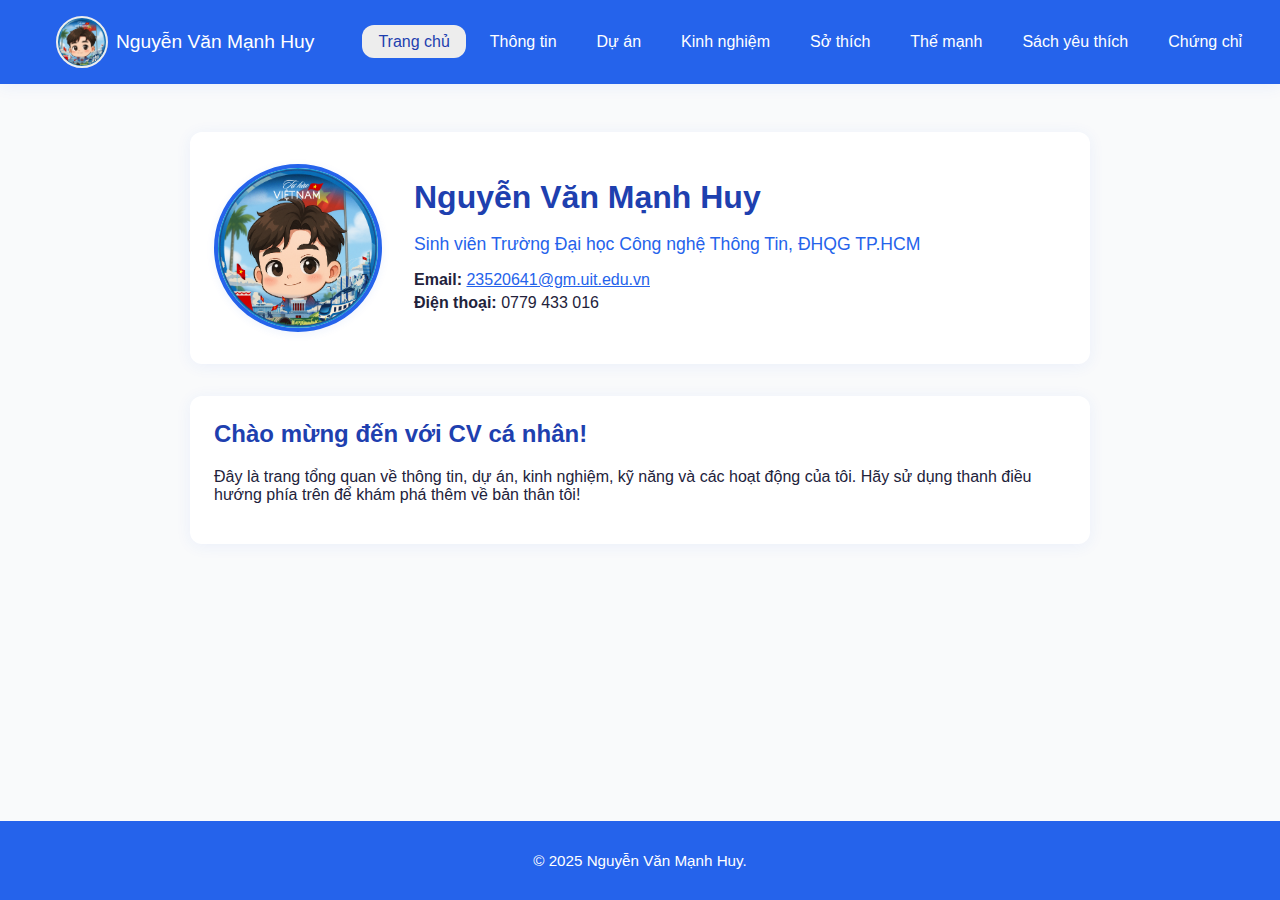
<file: index.html>
<!DOCTYPE html>
<html lang="vi">
<head>
  <meta charset="UTF-8">
  <meta name="viewport" content="width=device-width, initial-scale=1.0">
  <title>Trang chủ - Nguyễn Văn Mạnh Huy</title>
  <link rel="stylesheet" href="css/styles.css">
</head>
<body>
  <header>
    <nav class="navbar" aria-label="Main navigation">
      <div class="navbar-container">
        <a href="index.html" class="logo" tabindex="1">
          <img src="images/frame_image.png" alt="Ảnh đại diện Nguyễn Văn Mạnh Huy" width="48" height="48" loading="lazy">
          <span>Nguyễn Văn Mạnh Huy</span>
        </a>
        <ul>
          <li class="active"><a href="index.html" tabindex="2">Trang chủ</a></li>
          <li><a href="info.html" tabindex="3">Thông tin</a></li>
          <li><a href="projects.html" tabindex="4">Dự án</a></li>
          <li><a href="experience.html" tabindex="5">Kinh nghiệm</a></li>
          <li><a href="hobbies.html" tabindex="6">Sở thích</a></li>
          <li><a href="strengths.html" tabindex="7">Thế mạnh</a></li>
          <li><a href="favorite-books.html" tabindex="8">Sách yêu thích</a></li>
          <li><a href="certificates.html" tabindex="9">Chứng chỉ</a></li>
          <li><a href="gallery.html" tabindex="10">Gallery</a></li>
        </ul>
      </div>
    </nav>
  </header>
  <main>
    <section class="hero" style="margin-bottom: 2rem;">
      <img src="images/frame_image.png" alt="Ảnh đại diện Nguyễn Văn Mạnh Huy" class="avatar-large" width="160" height="160" loading="lazy">
      <div class="hero-info">
        <h1 tabindex="10">Nguyễn Văn Mạnh Huy</h1>
        <p class="subtitle">Sinh viên Trường Đại học Công nghệ Thông Tin, ĐHQG TP.HCM</p>
        <ul class="contact-list">
          <li><strong>Email:</strong> <a href="mailto:23520641@gm.uit.edu.vn" tabindex="11">23520641@gm.uit.edu.vn</a></li>
          <li><strong>Điện thoại:</strong> <span tabindex="12">0779 433 016</span></li>
        </ul>
      </div>
    </section>
    <section>
      <h2 tabindex="14">Chào mừng đến với CV cá nhân!</h2>
      <p>
        Đây là trang tổng quan về thông tin, dự án, kinh nghiệm, kỹ năng và các hoạt động của tôi. Hãy sử dụng thanh điều hướng phía trên để khám phá thêm về bản thân tôi!
      </p>
    </section>
  </main>
  <footer>
    <p>&copy; 2025 Nguyễn Văn Mạnh Huy.</p>
  </footer>
</body>
</html>
</file>
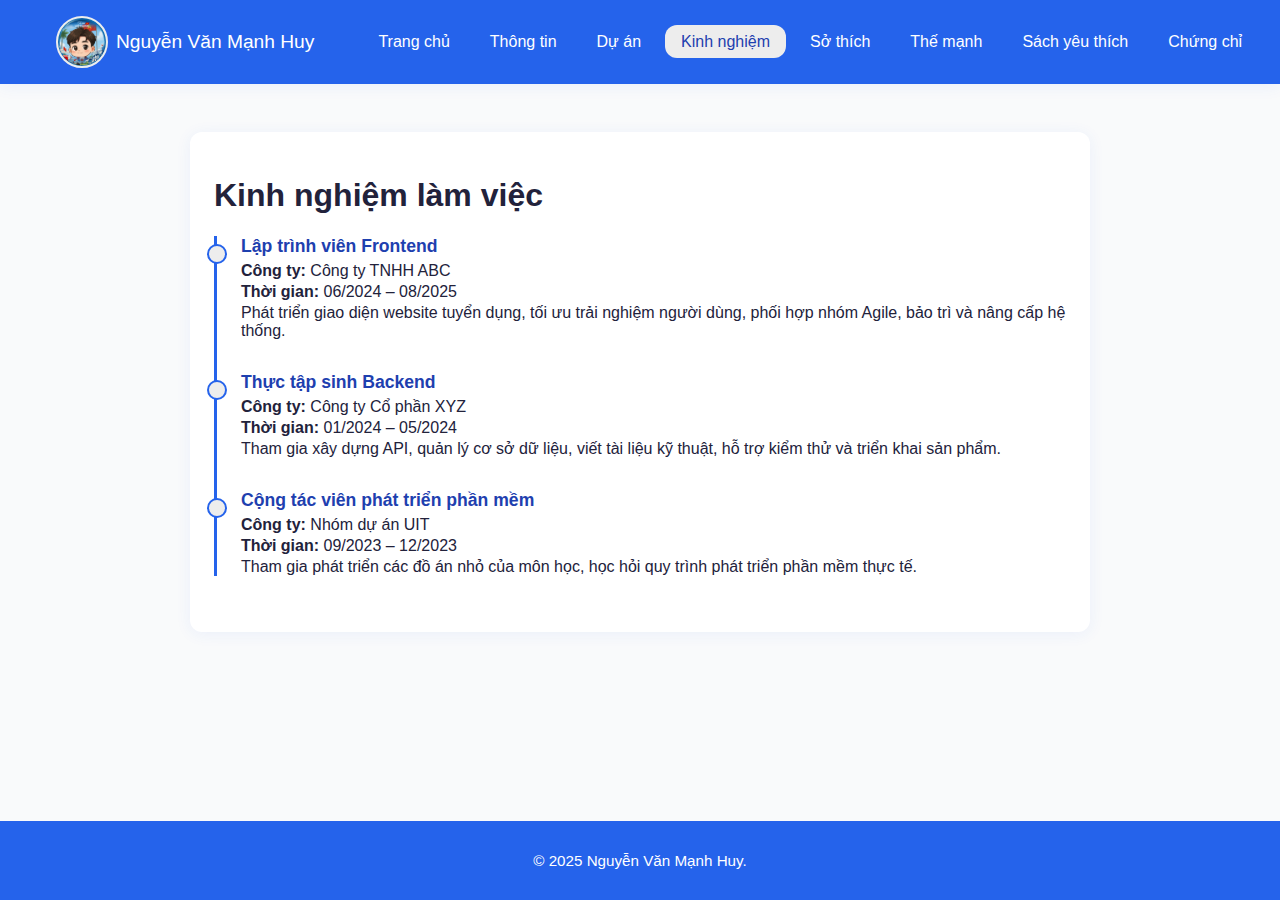
<file: experience.html>
<!DOCTYPE html>
<html lang="vi">
<head>
  <meta charset="UTF-8">
  <meta name="viewport" content="width=device-width, initial-scale=1.0">
  <title>Kinh nghiệm - Nguyễn Văn Mạnh Huy</title>
  <link rel="stylesheet" href="css/styles.css">
</head>
<body>
  <header>
    <nav class="navbar" aria-label="Main navigation">
      <div class="navbar-container">
        <a href="index.html" class="logo" tabindex="1">
          <img src="images/frame_image.png" alt="Ảnh đại diện Nguyễn Văn Mạnh Huy" width="48" height="48" loading="lazy">
          <span>Nguyễn Văn Mạnh Huy</span>
        </a>
        <ul>
          <li><a href="index.html" tabindex="2">Trang chủ</a></li>
          <li><a href="info.html" tabindex="3">Thông tin</a></li>
          <li><a href="projects.html" tabindex="4">Dự án</a></li>
          <li class="active"><a href="experience.html" tabindex="5">Kinh nghiệm</a></li>
          <li><a href="hobbies.html" tabindex="6">Sở thích</a></li>
          <li><a href="strengths.html" tabindex="7">Thế mạnh</a></li>
          <li><a href="favorite-books.html" tabindex="8">Sách yêu thích</a></li>
          <li><a href="certificates.html" tabindex="9">Chứng chỉ</a></li>
          <li><a href="gallery.html" tabindex="10">Gallery</a></li>
        </ul>
      </div>
    </nav>
  </header>
  <main>
    <section>
      <h1 tabindex="10">Kinh nghiệm làm việc</h1>
      <ul class="timeline">
        <li>
          <div class="timeline-content">
            <h2>Lập trình viên Frontend</h2>
            <p><strong>Công ty:</strong> Công ty TNHH ABC</p>
            <p><strong>Thời gian:</strong> 06/2024 – 08/2025</p>
            <p>Phát triển giao diện website tuyển dụng, tối ưu trải nghiệm người dùng, phối hợp nhóm Agile, bảo trì và nâng cấp hệ thống.</p>
          </div>
        </li>
        <li>
          <div class="timeline-content">
            <h2>Thực tập sinh Backend</h2>
            <p><strong>Công ty:</strong> Công ty Cổ phần XYZ</p>
            <p><strong>Thời gian:</strong> 01/2024 – 05/2024</p>
            <p>Tham gia xây dựng API, quản lý cơ sở dữ liệu, viết tài liệu kỹ thuật, hỗ trợ kiểm thử và triển khai sản phẩm.</p>
          </div>
        </li>
        <li>
          <div class="timeline-content">
            <h2>Cộng tác viên phát triển phần mềm</h2>
            <p><strong>Công ty:</strong> Nhóm dự án UIT</p>
            <p><strong>Thời gian:</strong> 09/2023 – 12/2023</p>
            <p>Tham gia phát triển các đồ án nhỏ của môn học, học hỏi quy trình phát triển phần mềm thực tế.</p>
          </div>
        </li>
      </ul>
    </section>
  </main>
  <footer>
    <p>&copy; 2025 Nguyễn Văn Mạnh Huy.</p>
  </footer>
</body>
</html>
</file>
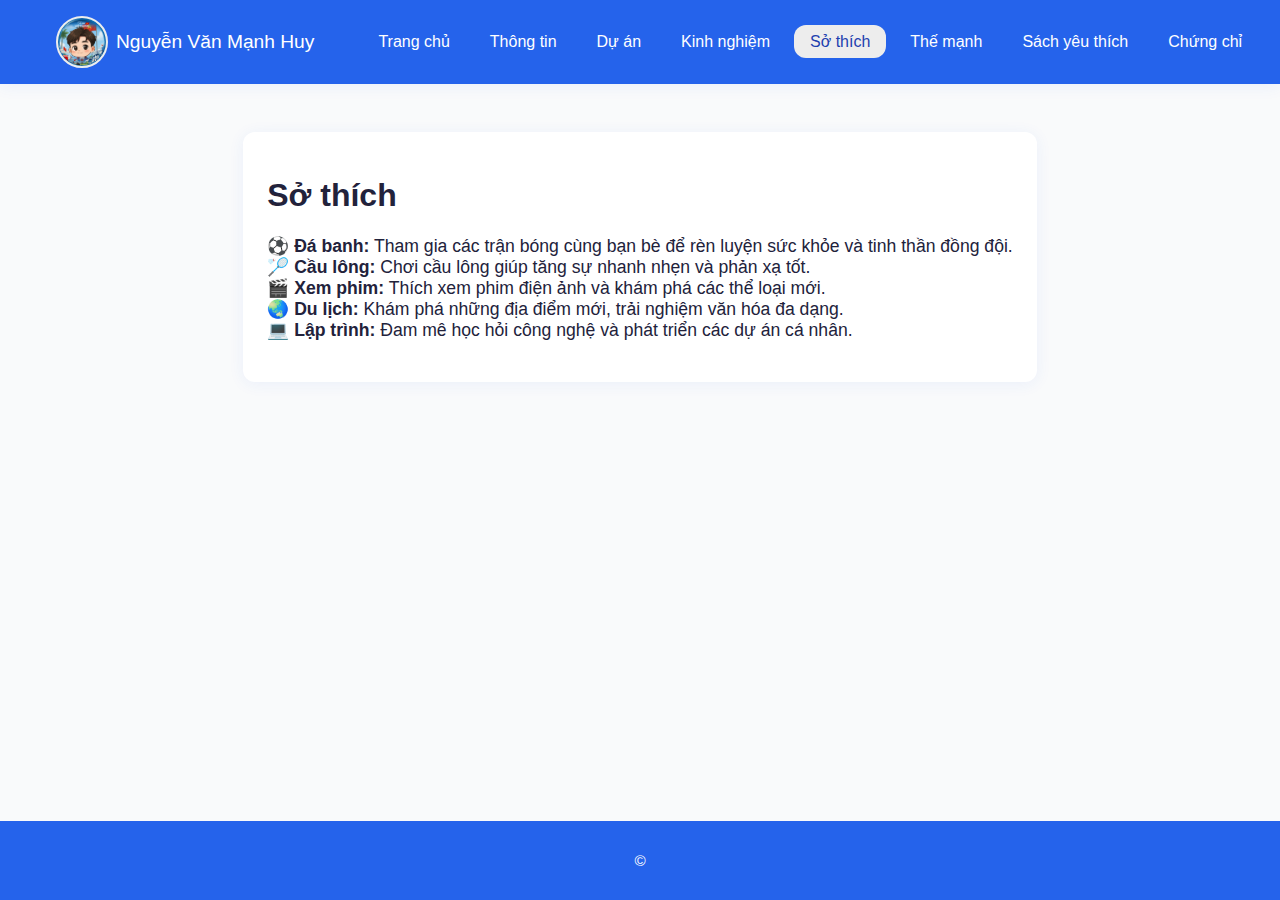
<file: hobbies.html>
<!DOCTYPE html>
<html lang="vi">
<head>
  <meta charset="UTF-8">
  <meta name="viewport" content="width=device-width, initial-scale=1.0">
  <title>Sở thích - Nguyễn Văn Mạnh Huy</title>
  <link rel="stylesheet" href="css/styles.css">
</head>
<body>
  <header>
    <nav class="navbar" aria-label="Main navigation">
      <div class="navbar-container">
        <a href="index.html" class="logo" tabindex="1">
          <img src="images/frame_image.png" alt="Ảnh đại diện Nguyễn Văn Mạnh Huy" width="48" height="48" loading="lazy">
          <span>Nguyễn Văn Mạnh Huy</span>
        </a>
        <ul>
          <li><a href="index.html" tabindex="2">Trang chủ</a></li>
          <li><a href="info.html" tabindex="3">Thông tin</a></li>
          <li><a href="projects.html" tabindex="4">Dự án</a></li>
          <li><a href="experience.html" tabindex="5">Kinh nghiệm</a></li>
          <li class="active"><a href="hobbies.html" tabindex="6">Sở thích</a></li>
          <li><a href="strengths.html" tabindex="7">Thế mạnh</a></li>
          <li><a href="favorite-books.html" tabindex="8">Sách yêu thích</a></li>
          <li><a href="certificates.html" tabindex="9">Chứng chỉ</a></li>
          <li><a href="gallery.html" tabindex="10">Gallery</a></li>
        </ul>
      </div>
    </nav>
  </header>
  <main>
    <section>
      <h1 tabindex="10">Sở thích</h1>
    <ul style="list-style: none; padding: 0; font-size: 1.1rem;">
      <li>⚽ <strong>Đá banh:</strong> Tham gia các trận bóng cùng bạn bè để rèn luyện sức khỏe và tinh thần đồng đội.</li>
      <li>🏸 <strong>Cầu lông:</strong> Chơi cầu lông giúp tăng sự nhanh nhẹn và phản xạ tốt.</li>
      <li>🎬 <strong>Xem phim:</strong> Thích xem phim điện ảnh và khám phá các thể loại mới.</li>
      <li>🌏 <strong>Du lịch:</strong> Khám phá những địa điểm mới, trải nghiệm văn hóa đa dạng.</li>
      <li>💻 <strong>Lập trình:</strong> Đam mê học hỏi công nghệ và phát triển các dự án cá nhân.</li>
    </ul>
    </section>
  </main>
  <footer>
    <p>&copy;
</file>
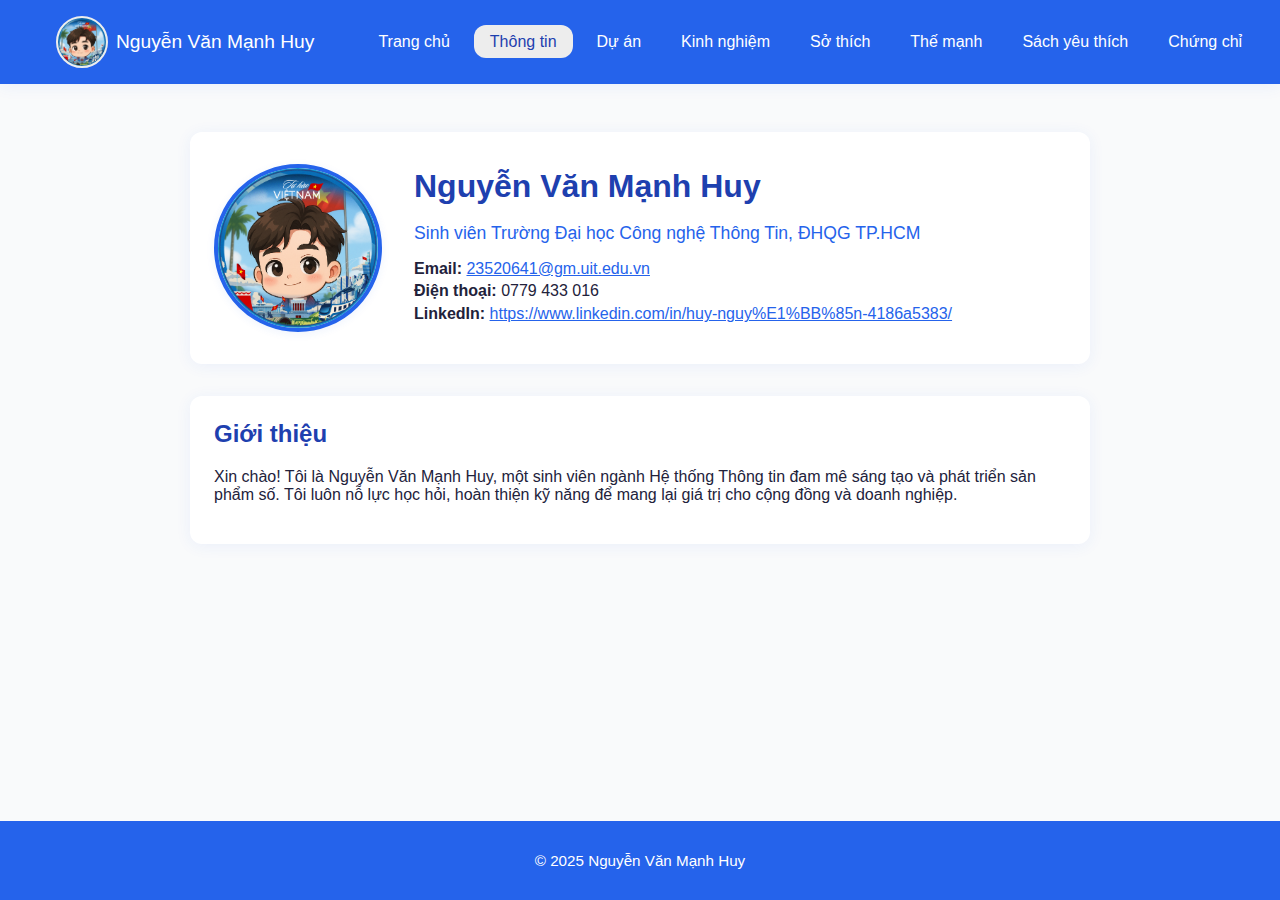
<file: info.html>
<!DOCTYPE html>
<html lang="vi">
<head>
  <meta charset="UTF-8">
  <meta name="viewport" content="width=device-width, initial-scale=1.0">
  <title>Thông tin cá nhân - Nguyễn Văn Mạnh Huy</title>
  <link rel="stylesheet" href="css/styles.css">
</head>
<body>
  <header>
    <nav class="navbar" aria-label="Main navigation">
      <div class="navbar-container">
        <a href="index.html" class="logo" tabindex="1">
          <img src="images/frame_image.png" alt="Ảnh đại diện Nguyễn Văn Mạnh Huy" width="48" height="48" loading="lazy">
          <span>Nguyễn Văn Mạnh Huy</span>
        </a>
        <ul>
          <li><a href="index.html" tabindex="3">Trang chủ</a></li>
          <li class="active"><a href="index.html" tabindex="2">Thông tin</a></li>
          <li><a href="projects.html" tabindex="3">Dự án</a></li>
          <li><a href="experience.html" tabindex="4">Kinh nghiệm</a></li>
          <li><a href="hobbies.html" tabindex="5">Sở thích</a></li>
          <li><a href="strengths.html" tabindex="6">Thế mạnh</a></li>
          <li><a href="favorite-books.html" tabindex="7">Sách yêu thích</a></li>
          <li><a href="certificates.html" tabindex="8">Chứng chỉ</a></li>
          <li><a href="gallery.html" tabindex="9">Gallery</a></li>
        </ul>
      </div>
    </nav>
  </header>
  <main>
    <section class="hero" style="margin-bottom: 2rem;">
      <img src="images/frame_image.png" alt="Ảnh đại diện Nguyễn Văn Mạnh Huy" class="avatar-large" width="160" height="160" loading="lazy">
      <div class="hero-info">
        <h1 tabindex="10">Nguyễn Văn Mạnh Huy</h1>
        <p class="subtitle">Sinh viên Trường Đại học Công nghệ Thông Tin, ĐHQG TP.HCM</p>
        <ul class="contact-list">
          <li><strong>Email:</strong> <a href="mailto:23520641@gm.uit.edu.vn" tabindex="11">23520641@gm.uit.edu.vn</a></li>
          <li><strong>Điện thoại:</strong> <span tabindex="12">0779 433 016</span></li>
          <li><strong>LinkedIn:</strong> <a href="https://www.linkedin.com/in/huy-nguy%E1%BB%85n-4186a5383/" target="_blank" rel="noopener" tabindex="13">https://www.linkedin.com/in/huy-nguy%E1%BB%85n-4186a5383/</a></li>
        </ul>
      </div>
    </section>
    <section>
      <h2 tabindex="14">Giới thiệu</h2>
      <p>
        Xin chào! Tôi là Nguyễn Văn Mạnh Huy, một sinh viên ngành Hệ thống Thông tin đam mê sáng tạo và phát triển sản phẩm số. Tôi luôn nỗ lực học hỏi, hoàn thiện kỹ năng để mang lại giá trị cho cộng đồng và doanh nghiệp.
      </p>
    </section>
  </main>
  <footer>
    <p>&copy; 2025 Nguyễn Văn Mạnh Huy</p>
  </footer>
</body>
</html>
</file>
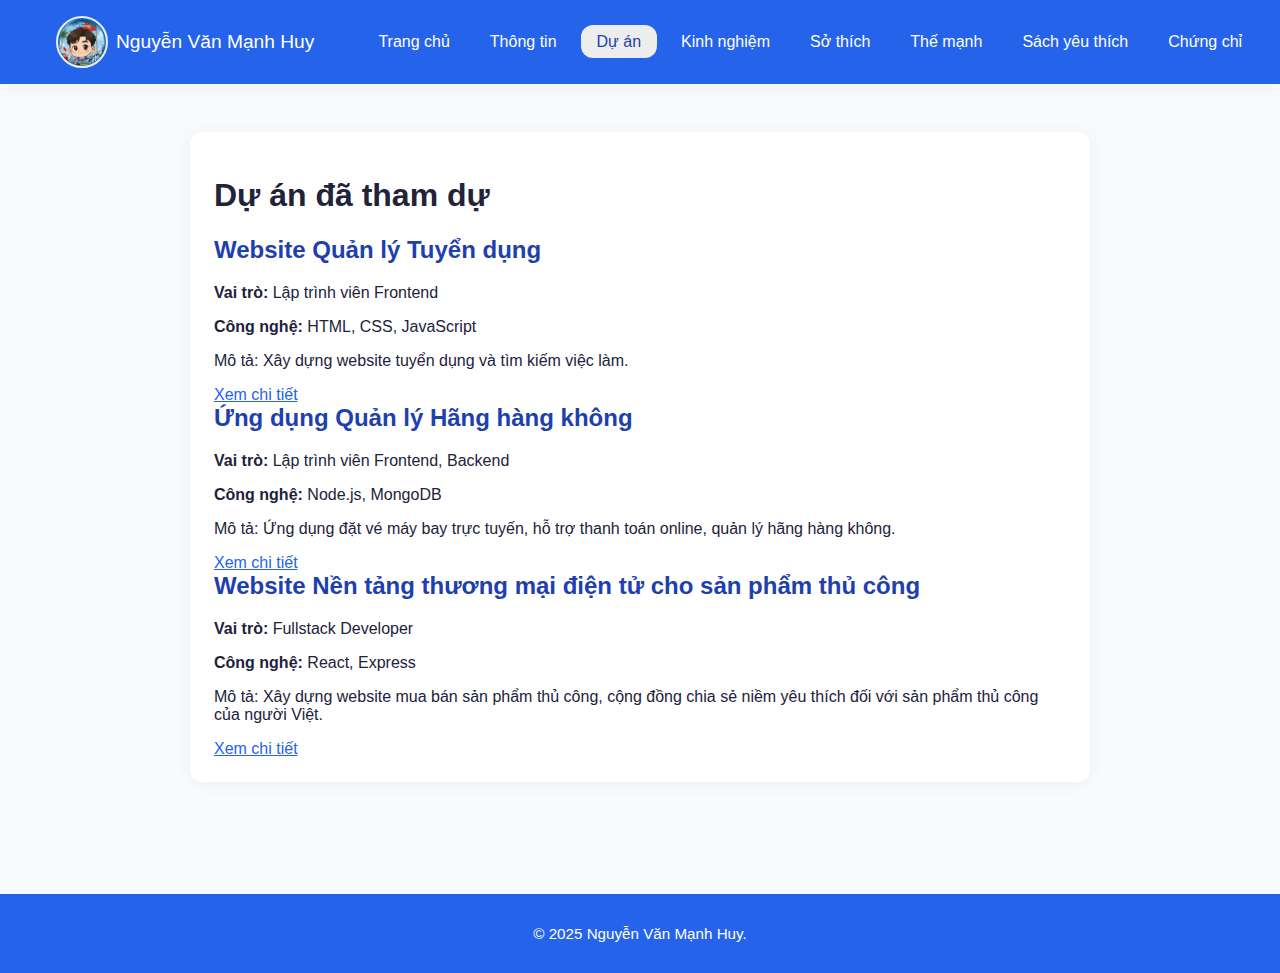
<file: projects.html>
<!DOCTYPE html>
<html lang="vi">
<head>
  <meta charset="UTF-8">
  <meta name="viewport" content="width=device-width, initial-scale=1.0">
  <title>Dự án đã tham dự - Nguyễn Văn Mạnh Huy</title>
  <link rel="stylesheet" href="css/styles.css">
</head>
<body>
  <header>
    <nav class="navbar" aria-label="Main navigation">
      <div class="navbar-container">
        <a href="index.html" class="logo" tabindex="1">
          <img src="images/frame_image.png" alt="Ảnh đại diện Nguyễn Văn Mạnh Huy" width="48" height="48" loading="lazy">
          <span>Nguyễn Văn Mạnh Huy</span>
        </a>
        <ul>
          <li><a href="index.html" tabindex="2">Trang chủ</a></li>
          <li><a href="info.html" tabindex="3">Thông tin</a></li>
          <li class="active"><a href="projects.html" tabindex="4">Dự án</a></li>
          <li><a href="experience.html" tabindex="5">Kinh nghiệm</a></li>
          <li><a href="hobbies.html" tabindex="6">Sở thích</a></li>
          <li><a href="strengths.html" tabindex="7">Thế mạnh</a></li>
          <li><a href="favorite-books.html" tabindex="8">Sách yêu thích</a></li>
          <li><a href="certificates.html" tabindex="9">Chứng chỉ</a></li>
          <li><a href="gallery.html" tabindex="10">Gallery</a></li>
        </ul>
      </div>
    </nav>
  </header>
  <main>
    <section>
      <h1 tabindex="10">Dự án đã tham dự</h1>
      <article>
        <h2>Website Quản lý Tuyển dụng</h2>
        <p><strong>Vai trò:</strong> Lập trình viên Frontend</p>
        <p><strong>Công nghệ:</strong> HTML, CSS, JavaScript</p>
        <p>Mô tả: Xây dựng website tuyển dụng và tìm kiếm việc làm.</p>
        <a href="#" tabindex="11">Xem chi tiết</a>
      </article>
      <article>
        <h2>Ứng dụng Quản lý Hãng hàng không</h2>
        <p><strong>Vai trò:</strong> Lập trình viên Frontend, Backend</p>
        <p><strong>Công nghệ:</strong> Node.js, MongoDB</p>
        <p>Mô tả: Ứng dụng đặt vé máy bay trực tuyến, hỗ trợ thanh toán online, quản lý hãng hàng không.</p>
        <a href="#" tabindex="12">Xem chi tiết</a>
      </article>
      <article>
        <h2>Website Nền tảng thương mại điện tử cho sản phẩm thủ công</h2>
        <p><strong>Vai trò:</strong> Fullstack Developer</p>
        <p><strong>Công nghệ:</strong> React, Express</p>
        <p>Mô tả: Xây dựng website mua bán sản phẩm thủ công, cộng đồng chia sẻ niềm yêu thích đối với sản phẩm thủ công của người Việt.</p>
        <a href="#" tabindex="13">Xem chi tiết</a>
      </article>
    </section>
  </main>
  <footer>
    <p>&copy; 2025 Nguyễn Văn Mạnh Huy.</p>
  </footer>
</body>
</html>
</file>
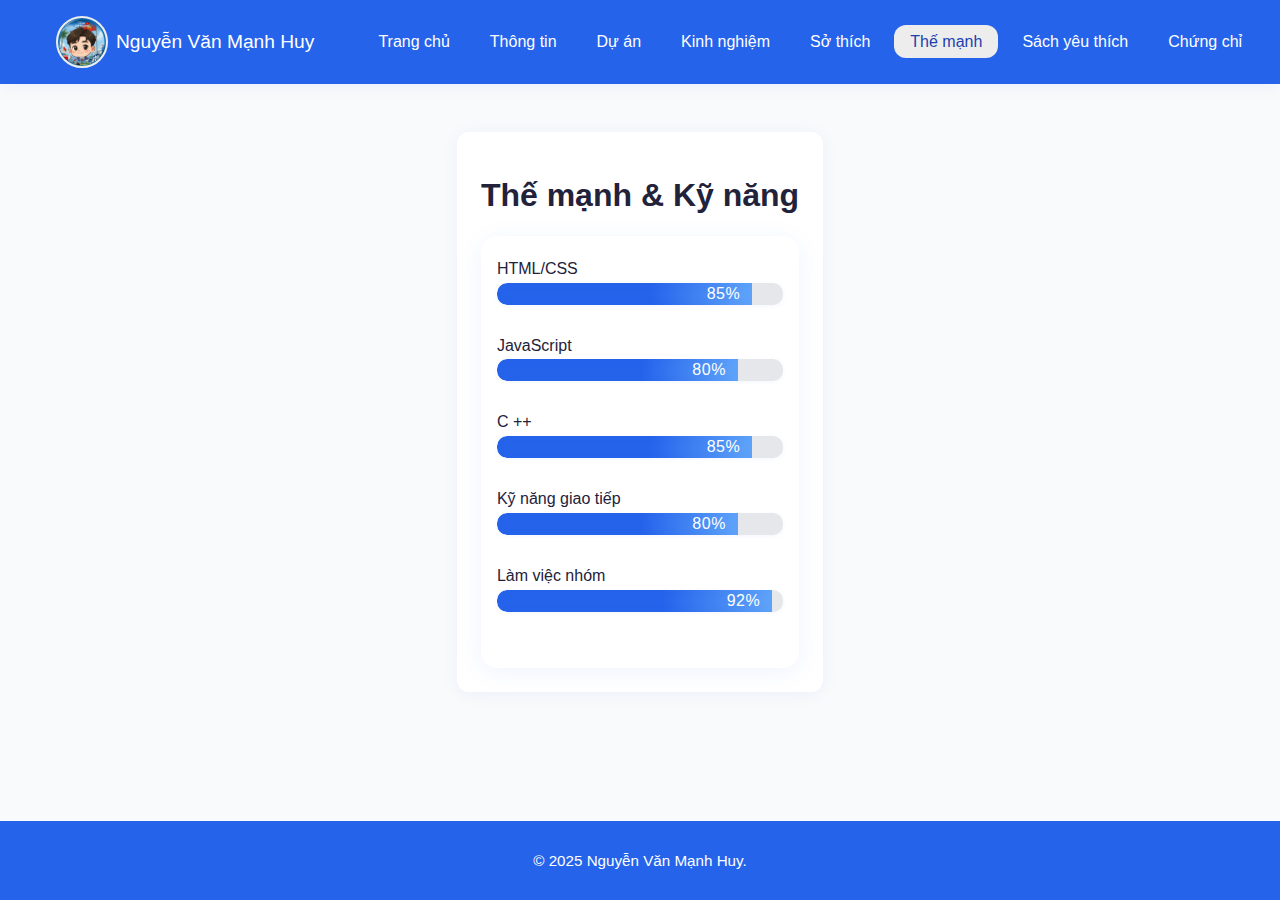
<file: strengths.html>
<!DOCTYPE html>
<html lang="vi">
<head>
  <meta charset="UTF-8">
  <meta name="viewport" content="width=device-width, initial-scale=1.0">
  <title>Thế mạnh - Nguyễn Văn Mạnh Huy</title>
  <link rel="stylesheet" href="css/styles.css">
</head>
<body>
  <header>
    <nav class="navbar" aria-label="Main navigation">
      <div class="navbar-container">
        <a href="index.html" class="logo" tabindex="1">
          <img src="images/frame_image.png" alt="Ảnh đại diện Nguyễn Văn Mạnh Huy" width="48" height="48" loading="lazy">
          <span>Nguyễn Văn Mạnh Huy</span>
        </a>
        <ul>
          <li><a href="index.html" tabindex="2">Trang chủ</a></li>
          <li><a href="info.html" tabindex="3">Thông tin</a></li>
          <li><a href="projects.html" tabindex="4">Dự án</a></li>
          <li><a href="experience.html" tabindex="5">Kinh nghiệm</a></li>
          <li><a href="hobbies.html" tabindex="6">Sở thích</a></li>
          <li class="active"><a href="strengths.html" tabindex="7">Thế mạnh</a></li>
          <li><a href="favorite-books.html" tabindex="8">Sách yêu thích</a></li>
          <li><a href="certificates.html" tabindex="9">Chứng chỉ</a></li>
          <li><a href="gallery.html" tabindex="10">Gallery</a></li>
        </ul>
      </div>
    </nav>
  </header>
  <main>
    <section>
      <h1 tabindex="10">Thế mạnh & Kỹ năng</h1>
      <div class="skills-list">
        <div class="skill-item">
          <div class="skill-label">
            <span>HTML/CSS</span>
          </div>
          <div class="progress-bar">
            <div class="progress-bar-inner" style="width: 85%;">85%</div>
          </div>
        </div>
        <div class="skill-item">
          <div class="skill-label">
            <span>JavaScript</span>
          </div>
          <div class="progress-bar">
            <div class="progress-bar-inner" style="width: 80%;">80%</div>
          </div>
        </div>
        <div class="skill-item">
          <div class="skill-label">
            <span>C ++</span>
          </div>
          <div class="progress-bar">
            <div class="progress-bar-inner" style="width: 85%;">85%</div>
          </div>
        </div>
        <div class="skill-item">
          <div class="skill-label">
            <span>Kỹ năng giao tiếp</span>
          </div>
          <div class="progress-bar">
            <div class="progress-bar-inner" style="width: 80%;">80%</div>
          </div>
        </div>
        <div class="skill-item">
          <div class="skill-label">
            <span>Làm việc nhóm</span>
          </div>
          <div class="progress-bar">
            <div class="progress-bar-inner" style="width: 92%;">92%</div>
          </div>
        </div>
      </div>
    </section>
  </main>
  <footer>
    <p>&copy; 2025 Nguyễn Văn Mạnh Huy.</p>
  </footer>
</body>
</html>
</file>
<file: css/styles.css>
:root {
  --primary: #2563eb;
  --primary-dark: #1e40af;
  --accent: #ededed;
  --bg: #f9fafb;
  --text: #22223b;
  --border: #e5e7eb;
  --radius: 12px;
  --shadow: 0 2px 16px rgba(37,99,235,0.07);
  --font-size: 16px;
}

html {
  font-size: var(--font-size);
  scroll-behavior: smooth;
}

body {
  background: var(--bg);
  color: var(--text);
  font-family: -apple-system, BlinkMacSystemFont, "Segoe UI", Roboto, Arial, sans-serif;
  margin: 0;
  min-height: 100vh;
  display: flex;
  flex-direction: column;
}

.navbar {
  background: var(--primary);
  color: #fff;
  box-shadow: var(--shadow);
}

.navbar-container {
  max-width: 1200px;
  margin: 0 auto;
  display: flex;
  align-items: center;
  justify-content: flex-start;
  gap: 2rem;
  padding: 0.5rem 1rem;
}


.logo {
  display: flex;
  align-items: center;
  gap: 0.5rem;
  font-weight: bold;
  color: #fff;
  text-decoration: none;
  font-size: 1.2rem;
}

.logo img {
  border-radius: 50%;
  border: 2px solid var(--accent);
  background: #fff;
}

.navbar ul {
  display: flex;
  gap: 0.5rem;
  list-style: none;
  margin: 0;
  padding: 0;
}

.navbar li {
  margin: 0;
}

.navbar a {
  color: #fff;
  white-space: nowrap;
  text-decoration: none;
  padding: 0.5rem 1rem;
  border-radius: var(--radius);
  transition: background 0.2s, color 0.2s;
  font-weight: 500;
  outline: none;
}

.navbar .active a,
.navbar a:focus,
.navbar a:hover {
  background: var(--accent);
  color: var(--primary-dark);
}

main {
  flex: 1;
  max-width: 900px;
  margin: 2rem auto;
  padding: 1rem;
}

.hero {
  display: flex;
  align-items: center;
  gap: 2rem;
  background: #fff;
  border-radius: var(--radius);
  box-shadow: var(--shadow);
  padding: 2rem 1.5rem;
  margin-bottom: 2rem;
  flex-wrap: wrap;
}

.avatar-large {
  border-radius: 50%;
  border: 4px solid var(--primary);
  width: 160px;
  height: 160px;
  object-fit: cover;
  background: #fff;
  box-shadow: 0 2px 8px rgba(37,99,235,0.08);
}

.hero-info {
  flex: 1;
  min-width: 220px;
}

.hero-info h1 {
  margin: 0 0 0.5rem 0;
  font-size: 2rem;
  color: var(--primary-dark);
}

.subtitle {
  color: var(--primary);
  font-size: 1.1rem;
  margin-bottom: 1rem;
}

.contact-list {
  list-style: none;
  padding: 0;
  margin: 0;
  font-size: 1rem;
}

.contact-list li {
  margin-bottom: 0.3rem;
}

section {
  background: #fff;
  border-radius: var(--radius);
  box-shadow: var(--shadow);
  padding: 1.5rem;
  margin-bottom: 2rem;
}

section h2 {
  margin-top: 0;
  color: var(--primary-dark);
}

footer {
  background: var(--primary);
  color: #fff;
  text-align: center;
  padding: 1rem 0;
  font-size: 0.95rem;
  margin-top: 2rem;
}

a {
  color: var(--primary);
}

a:focus {
  outline: 2px solid var(--accent);
}

.timeline {
  list-style: none;
  padding: 0;
  margin: 0;
  border-left: 3px solid var(--primary);
}
.timeline li {
  position: relative;
  margin-bottom: 2rem;
  padding-left: 1.5rem;
}
.timeline li::before {
  content: '';
  position: absolute;
  left: -10px;
  top: 8px;
  width: 16px;
  height: 16px;
  background: var(--accent);
  border-radius: 50%;
  border: 2px solid var(--primary);
}
.timeline-content h2 {
  margin: 0 0 0.3rem 0;
  color: var(--primary-dark);
  font-size: 1.1rem;
}
.timeline-content p {
  margin: 0.2rem 0;
}
@media (max-width: 575px) {
  .timeline {
    border-left: 2px solid var(--primary);
  }
  .timeline li {
    padding-left: 1rem;
  }
  .timeline li::before {
    width: 12px;
    height: 12px;
    left: -7px;
    top: 8px;
  }
}

.skills-list {
  max-width: 520px;
  margin: 0 auto;
  padding: 1.5rem 1rem;
  background: #fff;
  border-radius: 16px;
  box-shadow: 0 4px 24px rgba(37,99,235,0.08);
}
.skill-item {
  margin-bottom: 2rem;
}
.skill-label {
  font-weight: 500;
  margin-bottom: 0.3rem;
  display: flex;
  justify-content: space-between;
  align-items: center;
}
.badge {
  display: inline-block;
  padding: 0.2em 0.8em;
  font-size: 0.95em;
  border-radius: 12px;
  color: #fff;
  font-weight: 600;
  margin-left: 0.5em;
  box-shadow: 0 1px 4px rgba(0,0,0,0.07);
  letter-spacing: 0.5px;
}
.badge-expert {
  background: #2563eb;
}
.badge-advanced {
  background: #f59e42;
}
.badge-intermediate {
  background: #10b981;
}
.progress-bar {
  background: #e5e7eb;
  border-radius: 10px;
  overflow: hidden;
  height: 22px;
  margin-bottom: 0.2rem;
  box-shadow: 0 1px 4px rgba(37,99,235,0.06);
}
.progress-bar-inner {
  height: 100%;
  background: linear-gradient(90deg, #2563eb 60%, #60a5fa 100%);
  color: #fff;
  text-align: right;
  padding-right: 12px;
  line-height: 22px;
  font-size: 1em;
  border-radius: 10px 0 0 10px;
  transition: width 0.7s cubic-bezier(.4,2,.6,1);
  font-weight: 500;
  letter-spacing: 0.5px;
  box-shadow: 0 1px 8px rgba(37,99,235,0.08) inset;
}
@media (max-width: 600px) {
  .skills-list {
    padding: 1rem 0.3rem;
  }
  .skill-label {
    font-size: 0.98em;
  }
  .progress-bar-inner {
    font-size: 0.95em;
    padding-right: 7px;
  }
}


.books-grid {
  display: grid;
  grid-template-columns: repeat(auto-fit, minmax(210px, 1fr));
  gap: 1.5rem;
  margin-top: 1.5rem;
}
.book-card {
  background: #fff;
  border-radius: 14px;
  box-shadow: 0 2px 12px rgba(37,99,235,0.08);
  padding: 1.2rem 1rem 1rem 1rem;
  display: flex;
  flex-direction: column;
  align-items: center;
  min-height: 340px;
}
.book-card img {
  width: 110px;
  height: 160px;
  object-fit: cover;
  border-radius: 8px;
  margin-bottom: 1rem;
  box-shadow: 0 2px 8px rgba(37,99,235,0.10);
  background: #f3f4f6;
}
.book-card h3 {
  margin: 0.2rem 0 0.3rem 0;
  font-size: 1.1rem;
  color: #2563eb;
  text-align: center;
}
.book-card .author {
  font-size: 0.98rem;
  color: #555;
  margin-bottom: 0.5rem;
  text-align: center;
}
.book-card .desc {
  font-size: 0.97rem;
  color: #22223b;
  text-align: center;
}
@media (max-width: 600px) {
  .books-grid {
    grid-template-columns: 1fr;
  }
  .book-card {
    min-height: 0;
  }
}

.certificates-grid {
  display: grid;
  grid-template-columns: repeat(auto-fit, minmax(260px, 1fr));
  gap: 1.5rem;
  margin-top: 1.5rem;
}
.certificate-card {
  background: #fff;
  border-radius: 14px;
  box-shadow: 0 2px 12px rgba(37,99,235,0.08);
  padding: 1.2rem 1rem 1rem 1rem;
  display: flex;
  align-items: flex-start;
  gap: 1rem;
  min-height: 180px;
}
.certificate-card img {
  width: 90px;
  height: 90px;
  object-fit: cover;
  border-radius: 10px;
  box-shadow: 0 2px 8px rgba(37,99,235,0.10);
  background: #f3f4f6;
  flex-shrink: 0;
}
.cert-info h3 {
  margin: 0 0 0.3rem 0;
  font-size: 1.08rem;
  color: #2563eb;
}
.cert-info p {
  margin: 0.15rem 0;
  font-size: 0.98rem;
  color: #22223b;
}
@media (max-width: 600px) {
  .certificates-grid {
    grid-template-columns: 1fr;
  }
  .certificate-card {
    flex-direction: column;
    align-items: center;
    text-align: center;
    min-height: 0;
  }
  .certificate-card img {
    margin-bottom: 0.7rem;
  }
}

.gallery-grid {
  display: grid;
  grid-template-columns: repeat(3, 1fr); /* 3 ảnh 1 hàng */
  gap: 2rem;
  margin-top: 2.5rem;
}
@media (max-width: 1200px) {
  .gallery-grid {
    grid-template-columns: repeat(2, 1fr); /* 2 ảnh 1 hàng */
    gap: 1.2rem;
  }
}
@media (max-width: 700px) {
  .gallery-grid {
    grid-template-columns: 1fr;
    gap: 0.7rem;
  }
}
.gallery-item {
  position: relative;
  overflow: hidden;
  border-radius: 14px;
  box-shadow: 0 4px 18px rgba(37,99,235,0.10);
  background: #fff;
  transition: transform 0.2s, box-shadow 0.2s;
}
.gallery-item img {
  width: 100%;
  aspect-ratio: 4/3;
  object-fit: cover;
  border-radius: 14px;
  transition: transform 0.3s cubic-bezier(.4,2,.6,1);
  cursor: pointer;
  display: block;
  max-height: 320px;
}
.gallery-item:hover,
.gallery-item:focus-within {
  transform: translateY(-4px) scale(1.02);
  box-shadow: 0 8px 28px rgba(37,99,235,0.15);
}
.caption {
  position: absolute;
  left: 0; right: 0; bottom: 0;
  background: linear-gradient(0deg,rgba(37,99,235,0.85) 70%,rgba(37,99,235,0.0) 100%);
  color: #fff;
  padding: 0.7em 1em 0.5em 1em;
  font-size: 1em;
  border-radius: 0 0 14px 14px;
  text-shadow: 0 2px 8px rgba(0,0,0,0.18);
  font-weight: 500;
  letter-spacing: 0.2px;
  min-height: 2em;
  display: flex;
  align-items: flex-end;
}
.lightbox {
  display: none;
  position: fixed;
  z-index: 9999;
  left: 0; top: 0; right: 0; bottom: 0;
  background: rgba(0,0,0,0.92);
  align-items: center;
  justify-content: center;
  animation: fadeIn 0.3s;
}
.lightbox.active {
  display: flex;
}
.lightbox-content {
  position: relative;
  background: #fff;
  border-radius: 16px;
  padding: 1rem 1rem 0.7rem 1rem;
  box-shadow: 0 8px 32px rgba(37,99,235,0.18);
  display: flex;
  flex-direction: column;
  align-items: center;
  max-width: 96vw;
  max-height: 90vh;
  animation: zoomIn 0.25s;
}
.lightbox img {
  max-width: 70vw;
  max-height: 55vh;
  border-radius: 10px;
  margin-bottom: 1rem;
  box-shadow: 0 2px 16px rgba(37,99,235,0.13);
  background: #f3f4f6;
}
.lightbox-caption {
  color: #2563eb;
  font-size: 1.05em;
  font-weight: 500;
  text-align: center;
  margin-bottom: 0.5rem;
}
.lightbox-close {
  position: absolute;
  top: 0.5em;
  right: 0.7em;
  background: none;
  border: none;
  font-size: 2em;
  color: #2563eb;
  cursor: pointer;
  font-weight: bold;
  transition: color 0.2s;
  z-index: 10;
}
.lightbox-close:hover,
.lightbox-close:focus {
  color: #fbbf24;
  outline: none;
}
@media (max-width: 700px) {
  .gallery-grid {
    grid-template-columns: 1fr;
    gap: 0.7rem;
  }
  .lightbox-content {
    padding: 0.5rem 0.5rem 0.5rem 0.5rem;
  }
  .lightbox img {
    max-width: 95vw;
    max-height: 45vh;
  }
}
@keyframes fadeIn {
  from { opacity: 0;}
  to { opacity: 1;}
}
@keyframes zoomIn {
  from { transform: scale(0.85);}
  to { transform: scale(1);}
}
</file>
